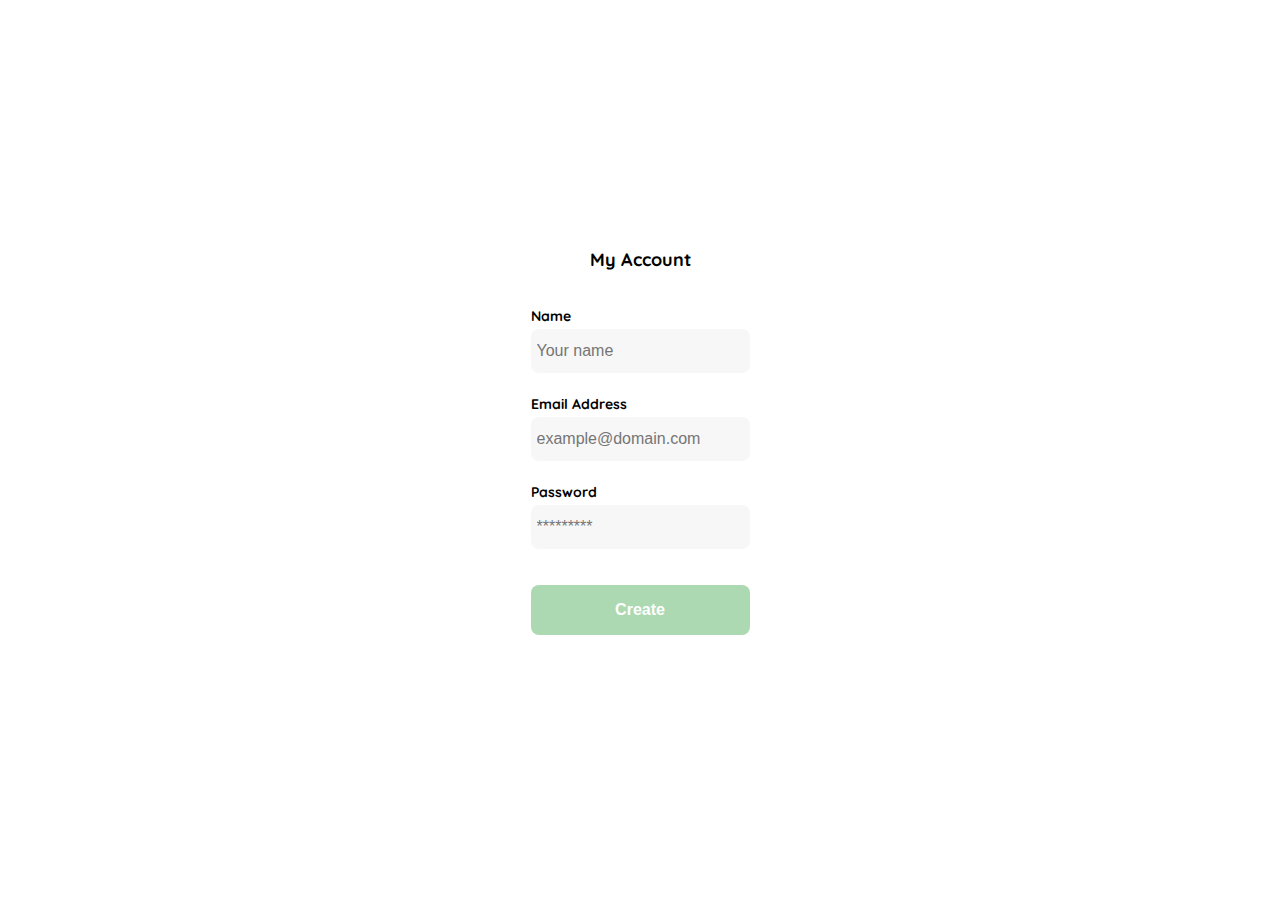
<file: create_account.html>
<!DOCTYPE html>
<html lang="en">
  <head>
    <meta charset="UTF-8" />
    <meta http-equiv="X-UA-Compatible" content="IE=edge" />
    <meta name="viewport" content="width=device-width, initial-scale=1.0" />
    <title>Project #1</title>
    <link rel="preconnect" href="https://fonts.googleapis.com" />
    <link rel="preconnect" href="https://fonts.gstatic.com" crossorigin />
    <link
      href="https://fonts.googleapis.com/css2?family=Quicksand:wght@300;500;700&display=swap"
      rel="stylesheet"
    />
    <link rel="stylesheet" href="css/index.css" />
    <link rel="stylesheet" href="css/confirm_password.css" />
    <link rel="stylesheet" href="css/login.css" />
    <link rel="stylesheet" href="css/account.css" />
  </head>
  <body>
    <div class="login">
      <div class="form-container">
        <h1 class="title">My Account</h1>
        <form action="" class="form">
          <div>
            <label for="name" class="label">Name</label>
            <input
              type="text"
              id="name"
              placeholder="Your name"
              class="input input-name"
            />
            <label for="email" class="label">Email Address</label>
            <input
              type="email"
              id="email"
              placeholder="example@domain.com"
              class="input input-email"
            />
            <label for="password" class="label">Password</label>
            <input
              type="password"
              id="password"
              placeholder="*********"
              class="input input-password"
            />
          </div>

          <input
            type="submit"
            value="Create"
            class="primary-button login-button"
          />
        </form>
      </div>
    </div>
  </body>
</html>
</file>
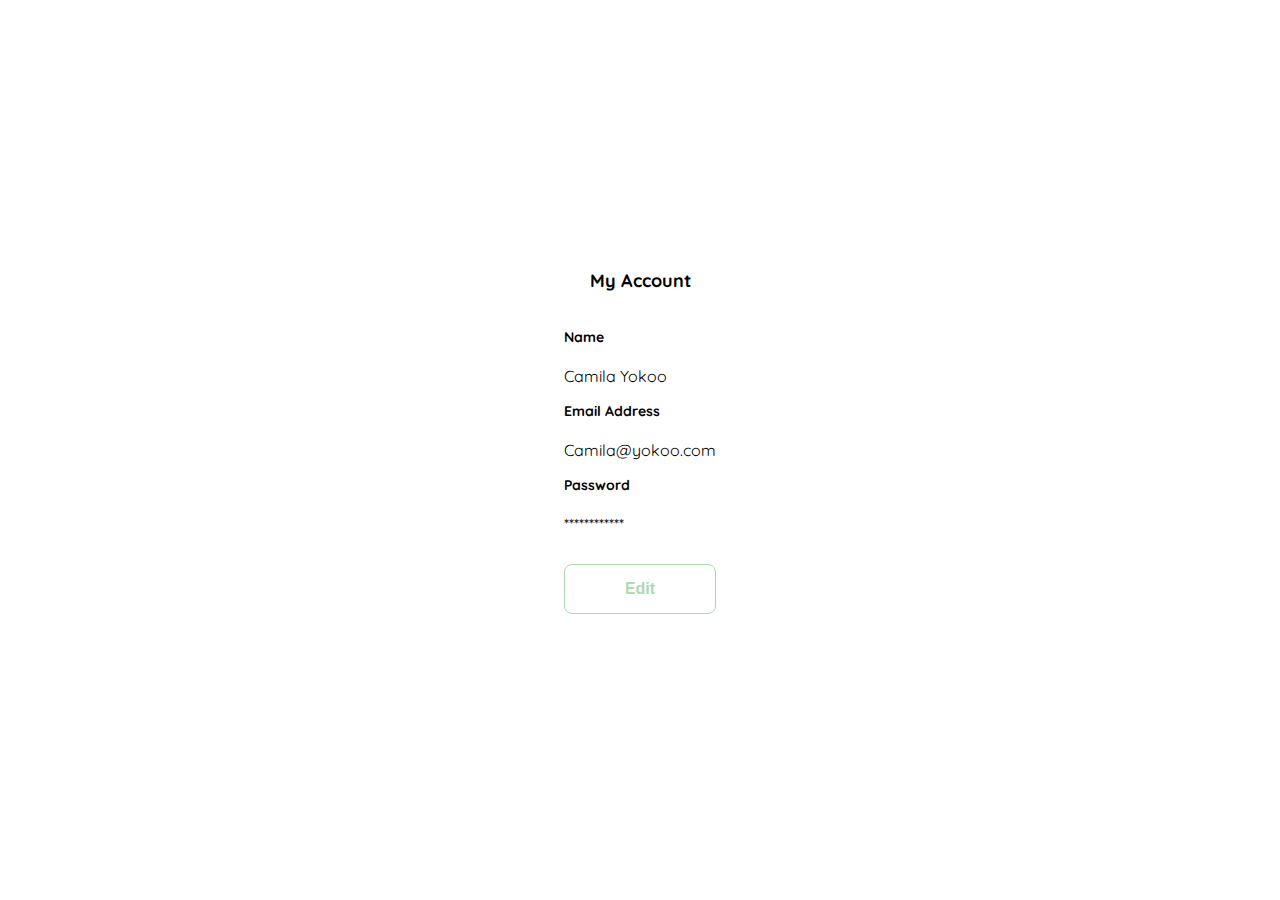
<file: edit_account.html>
<!DOCTYPE html>
<html lang="en">
  <head>
    <meta charset="UTF-8" />
    <meta http-equiv="X-UA-Compatible" content="IE=edge" />
    <meta name="viewport" content="width=device-width, initial-scale=1.0" />
    <title>Project #1</title>
    <link rel="preconnect" href="https://fonts.googleapis.com" />
    <link rel="preconnect" href="https://fonts.gstatic.com" crossorigin />
    <link
      href="https://fonts.googleapis.com/css2?family=Quicksand:wght@300;500;700&display=swap"
      rel="stylesheet"
    />
    <link rel="stylesheet" href="css/index.css" />
    <link rel="stylesheet" href="css/confirm_password.css" />
    <link rel="stylesheet" href="css/login.css" />
    <link rel="stylesheet" href="css/account.css" />
  </head>
  <body>
    <div class="login">
      <div class="form-container">
        <h1 class="title">My Account</h1>
        <form action="" class="form">
          <div>
            <label for="name" class="label">Name</label>
            <p class="value">Camila Yokoo</p>
            <label for="email" class="label">Email Address</label>
            <p class="value">Camila@yokoo.com</p>
            <label for="password" class="label">Password</label>
            <p class="value">************</p>
          </div>

          <input
            type="submit"
            value="Edit"
            class="secondary-button login-button"
          />
        </form>
      </div>
    </div>
  </body>
</html>
</file>
<file: css/index.css>
:root {
  --white: #ffffff;
  --black: #000000;
  --very-light-pink: #c7c7c7;
  --text-input-field: #f7f7f7;
  --hospital-green: #acd9b2;
  --sm: 14px;
  --md: 16px;
  --lg: 18px;
}
body {
  font-family: 'Quicksand', sans-serif;
}
</file>
<file: css/confirm_password.css>
body {
  margin: 0;
}
.login {
  width: 100%;
  height: 100vh;
  display: grid;
  place-items: center;
}
.form-container {
  display: grid;
  grid-template-rows: auto 1fr auto;
  width: 300px;
  justify-items: center;
}
.logo {
  width: 150px;
  margin-bottom: 48px;
  justify-self: center;
  display: none;
}
.title {
  font-size: var(--lg);
  margin-bottom: 12px;
  text-align: center;
}
.subtitle {
  color: var(--very-light-pink);
  font-size: var(--md);
  font-weight: 300;
  margin-top: 0;
  margin-bottom: 32px;
  text-align: center;
}
.form {
  display: flex;
  flex-direction: column;
}
.form div {
  display: flex;
  flex-direction: column;
}
.label {
  font-size: var(--sm);
  font-weight: bold;
  margin-bottom: 4px;
}
.input {
  background-color: var(--text-input-field);
  border: none;
  border-radius: 8px;
  height: 32px;
  font-size: var(--md);
  padding: 6px;
  margin-bottom: 12px;
}
.primary-button {
  background-color: var(--hospital-green);
  border-radius: 8px;
  border: none;
  color: var(--white);
  width: 100%;
  cursor: pointer;
  font-size: var(--md);
  font-weight: bold;
  height: 50px;
}
.secondary-button {
  background-color: var(--white);
  border-radius: 8px;
  border: 1px solid var(--hospital-green);
  color: var(--hospital-green);
  width: 100%;
  cursor: pointer;
  font-size: var(--md);
  font-weight: bold;
  height: 50px;
}
.login-button {
  margin-top: 14px;
  margin-bottom: 30px;
}
@media (max-width: 640px) {
  .logo {
    display: block;
  }
  .secondary-button {
    margin-top: 52px;
  }
}
</file>
<file: css/login.css>
.form a {
  color: var(--hospital-green);
  font-size: var(--sm);
  text-decoration: none;
  margin-bottom: 52px;
}
.input-email,
.input-name,
.input-password {
  margin-bottom: 22px;
}
</file>
<file: css/account.css>
.title {
  margin-bottom: 36px;
  text-align: start;
}
@media (max-width: 640px) {
  .form-container {
    height: 100%;
  }
  .form {
    height: 100%;
    justify-content: space-between;
  }
}
</file>
